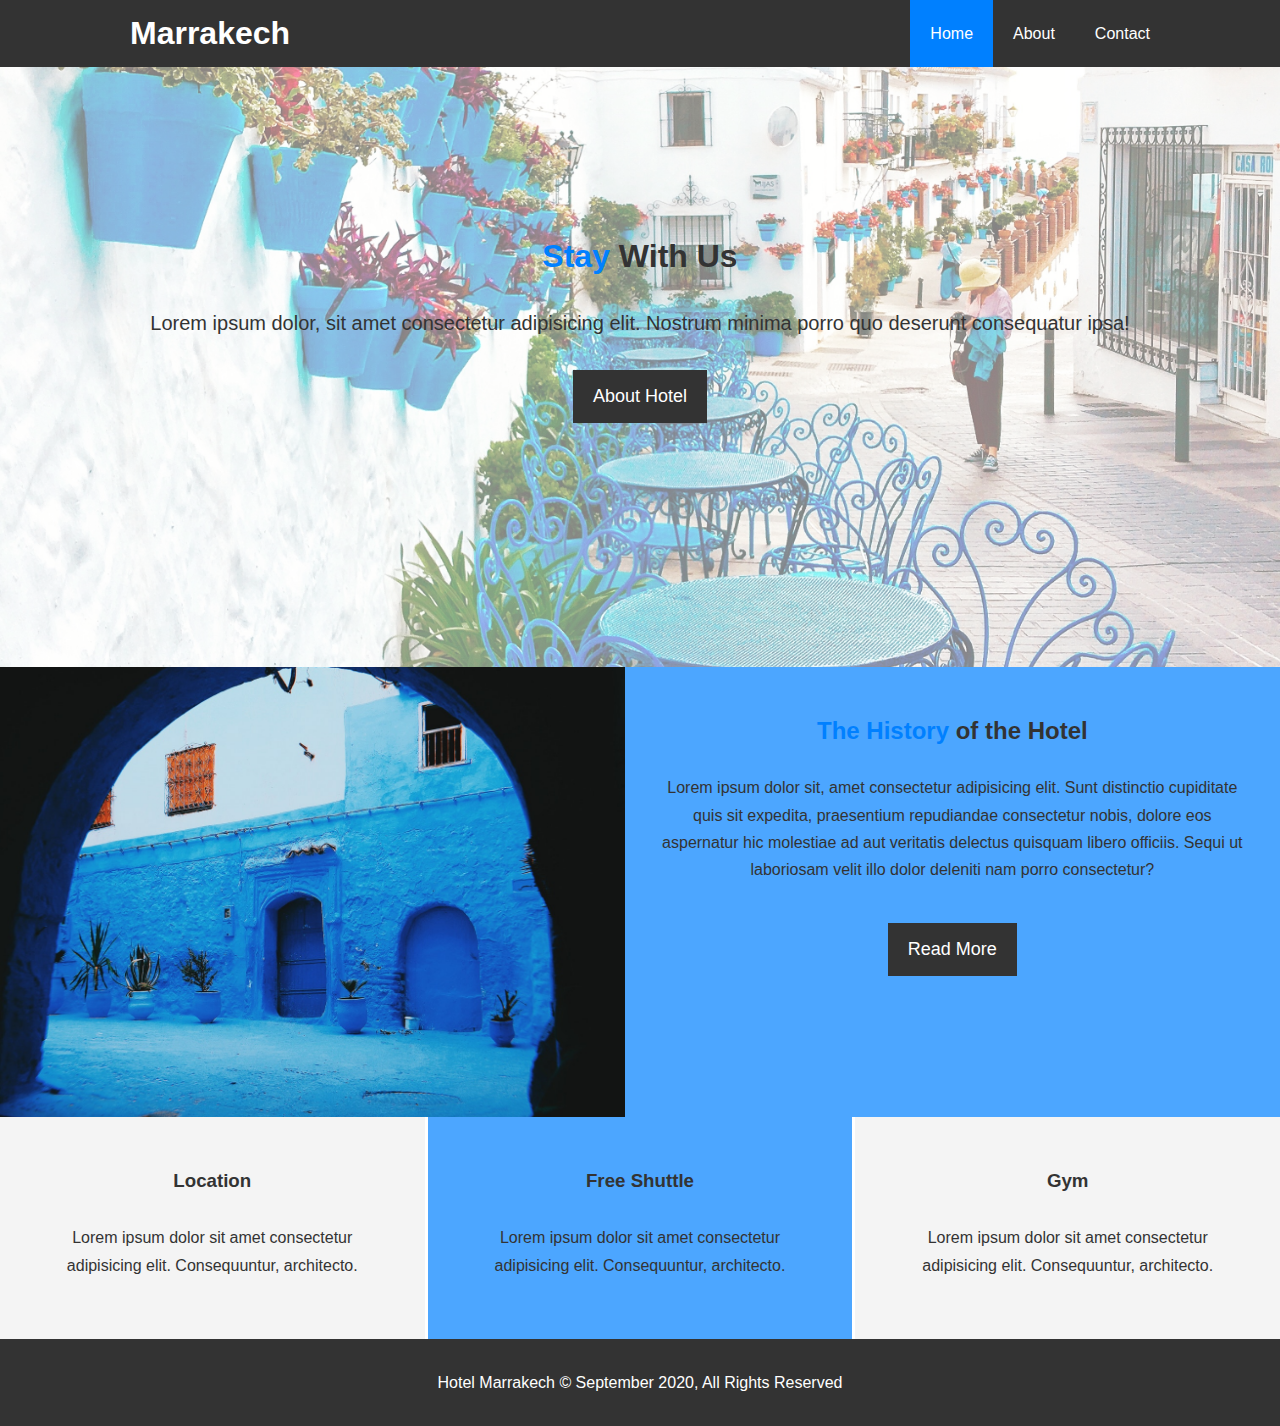
<file: index.html>
<!DOCTYPE html>
<html lang="en">
<head>
  <meta charset="UTF-8">
  <meta name="viewport" content="width=device-width, initial-scale=1.0">
  <meta name="description" content="Welcome to the most authentic hotel in Marrakech Morocco">
  <meta name="keywords" content="hotel, morroco, marrakech">
  <link rel="stylesheet" href="https://use.fontawesome.com/releases/v5.6.1/css/all.css" integrity="sha384-gfdkjb5BdAXd+lj+gudLWI+BXq4IuLW5IT+brZEZsLFm++aCMlF1V92rMkPaX4PP" crossorigin="anonymous">
  <link rel="stylesheet" href="style.css">
  <!-- <link rel="stylesheet" href="mobile.css"> -->
  <title>Hotel Marrakech | Welcome</title>
</head>
<body>
  <header>
    <nav id="navbar">
     <div class="box">
      <h1 class="logo"><a href=index.html">Marrakech</a></h1>
      
      <div class="hamIcon" onclick="toggleClass()">
        <h1>&#9776;</h1>
      </div>
        <ul class="mainMenu">
          <li><a href="index.html" class="current">Home</a></li>
          <li><a href="about.html">About</a></li>
          <li><a href="contact.html">Contact</a></li>
        </ul>
       </div>  
      </nav>

<script src="./script.js"></script>

<!-- Showcase -->

      <div class="showcase">
        <div class="container">
          <div class="showcase-bg"></div>
          <div class="showcase-content">
            <h1> <span class="text-primary">Stay</span> With Us</h1>
            <p class="white">Lorem ipsum dolor, sit amet consectetur adipisicing elit. Nostrum minima porro quo deserunt consequatur ipsa!</p>
            <a class="btn" href="about.html">About Hotel</a>
          </div>
        </div>
      </div>
  </header>

  <!-- Home Info -->

  <section id="home-info">
    <div class="info-img">
    </div>
    <div class="info-content">
      <h2><span class="text-primary">The History</span> of the Hotel</h2>
      <p>Lorem ipsum dolor sit, amet consectetur adipisicing elit. Sunt distinctio cupiditate quis sit expedita, praesentium repudiandae consectetur nobis, dolore eos aspernatur hic molestiae ad aut veritatis delectus quisquam libero officiis. Sequi ut laboriosam velit illo dolor deleniti nam porro consectetur?</p>
      <a href="about.html" class="btn">Read More</a>
    </div>
  </section>

  <!-- Amenities -->

  <section id="amenities">
    <div id="one" class="grid">
      <i class="fas fa-map-marked-alt fa-3x"></i>
      <h3>Location</h3>
      <p>Lorem ipsum dolor sit amet consectetur adipisicing elit. Consequuntur, architecto.</p>
    </div>
    <div id="two" class="grid">
      <i class="fas fa-bus-alt fa-3x"></i>
      <h3>Free Shuttle</h3>
      <p>Lorem ipsum dolor sit amet consectetur adipisicing elit. Consequuntur, architecto.</p>
    </div>
    <div id="three" class="grid">
      <i class="fas fa-dumbbell fa-3x"></i>
      <h3>Gym</h3>
      <p>Lorem ipsum dolor sit amet consectetur adipisicing elit. Consequuntur, architecto.</p>
    </div>
  </section>

 <!-- Footer -->

  <footer>
<p>Hotel Marrakech &copy; September 2020, All Rights Reserved</p>
  </footer>
</body>
</html>
</file>
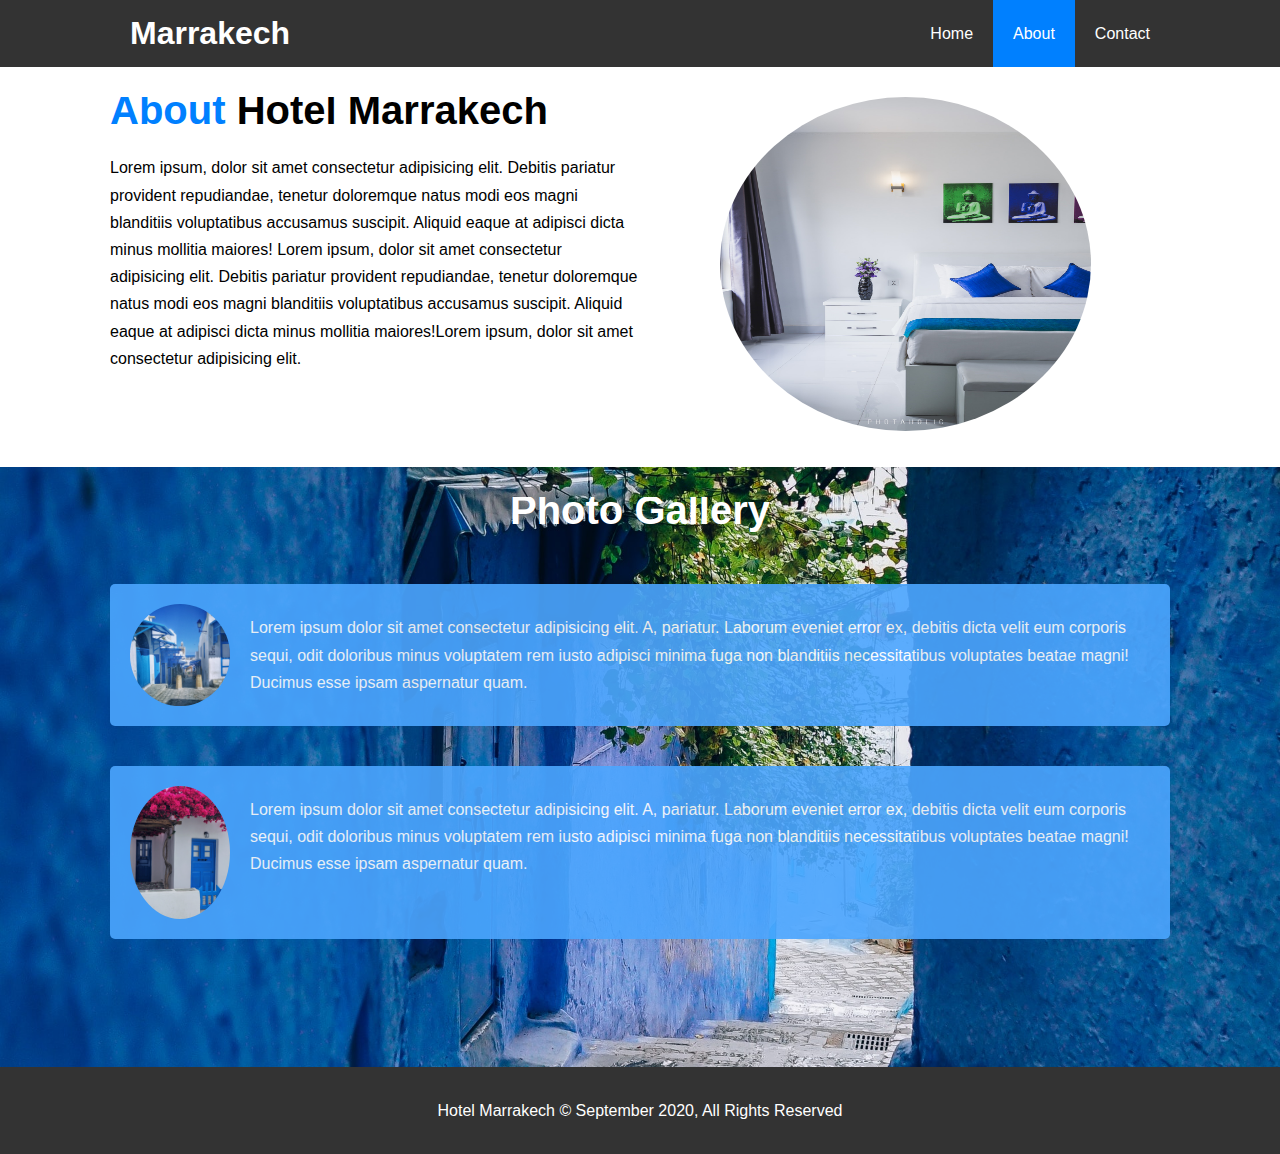
<file: about.html>
<!DOCTYPE html>
<html lang="en">
<head>
  <meta charset="UTF-8">
  <meta name="viewport" content="width=device-width, initial-scale=1.0">
  <link rel="stylesheet" href="style.css">
  <title>About</title>
</head>
<body>
  <header>
    <nav id="navbar">
     <div class="box">
      <h1 class="logo"><a href=index.html">Marrakech</a></h1>
        <ul>
          <li><a href="index.html">Home</a></li>
          <li><a href="about.html" class="current">About</a></li>
          <li><a href="contact.html">Contact</a></li>
        </ul>
       </div>  
      </nav>
  </header>
  
<!-- About Info -->

<section id="about-info">
  <div class="container">
    <div class="text-about">
      <h1><span class="text-primary">About</span> Hotel Marrakech</h1>
      <p>Lorem ipsum, dolor sit amet consectetur adipisicing elit. Debitis pariatur provident repudiandae, tenetur doloremque natus modi eos magni blanditiis voluptatibus accusamus suscipit. Aliquid eaque at adipisci dicta minus mollitia maiores! Lorem ipsum, dolor sit amet consectetur adipisicing elit. Debitis pariatur provident repudiandae, tenetur doloremque natus modi eos magni blanditiis voluptatibus accusamus suscipit. Aliquid eaque at adipisci dicta minus mollitia maiores!Lorem ipsum, dolor sit amet consectetur adipisicing elit.</p>
    </div>
    <div class="img-about">
      <img src="./img/pexels-malidate-van-833045.jpg" alt="hotel room">
    </div>
  </div>
</section>

<!-- Photo gallery -->

<section id="gallery">
  <div class="container">
    <h2>Photo Gallery</h2>
    <div class="gallery">
      <img src="./img/pexels-bedis-elacheche-891126.jpg" alt="hotel outdoor">
      <p>Lorem ipsum dolor sit amet consectetur adipisicing elit. A, pariatur. Laborum eveniet error ex, debitis dicta velit eum corporis sequi, odit doloribus minus voluptatem rem iusto adipisci minima fuga non blanditiis necessitatibus voluptates beatae magni! Ducimus esse ipsam aspernatur quam.</p>
    </div>
    <div class="gallery">
      <img src="./img/pexels-pixabay-462205.jpg" alt="hotel outdoor">
      <p>Lorem ipsum dolor sit amet consectetur adipisicing elit. A, pariatur. Laborum eveniet error ex, debitis dicta velit eum corporis sequi, odit doloribus minus voluptatem rem iusto adipisci minima fuga non blanditiis necessitatibus voluptates beatae magni! Ducimus esse ipsam aspernatur quam.</p>
    </div>
  </div>
</section>


 <!-- Footer -->

  <footer>
<p>Hotel Marrakech &copy; September 2020, All Rights Reserved</p>
  </footer>
</body>
</html>
</file>
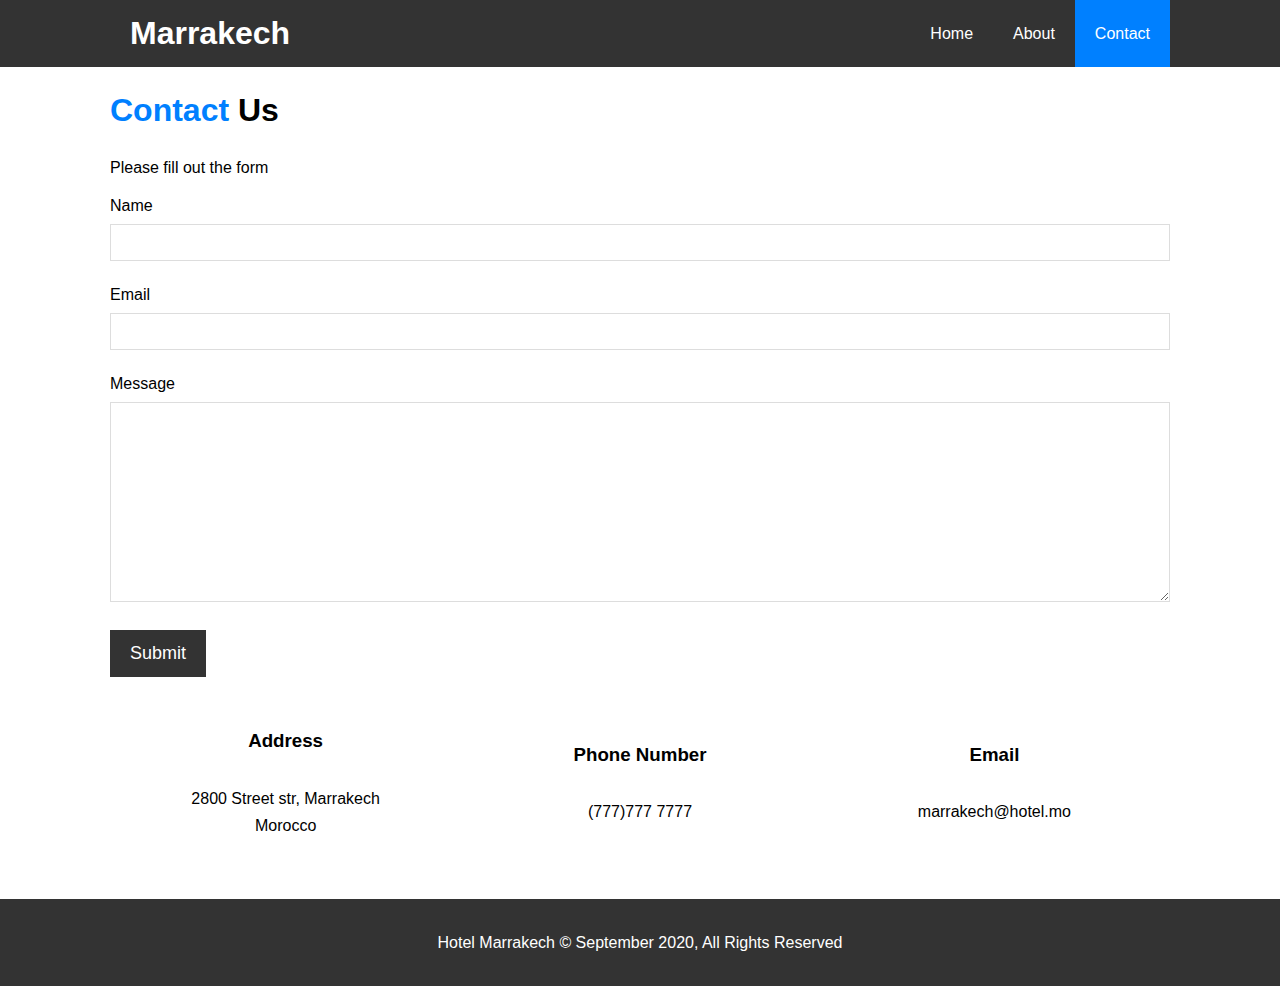
<file: contact.html>
<!DOCTYPE html>
<html lang="en">
<head>
  <meta charset="UTF-8">
  <link rel="stylesheet" href="https://use.fontawesome.com/releases/v5.6.1/css/all.css" integrity="sha384-gfdkjb5BdAXd+lj+gudLWI+BXq4IuLW5IT+brZEZsLFm++aCMlF1V92rMkPaX4PP" crossorigin="anonymous">
  <meta name="viewport" content="width=device-width, initial-scale=1.0">
  <link rel="stylesheet" href="style.css">
  <title>Contact</title>
</head>
<body>
  <header>
    <nav id="navbar">
     <div class="box">
      <h1 class="logo"><a href=index.html">Marrakech</a></h1>
        <ul>
          <li><a href="index.html">Home</a></li>
          <li><a href="about.html" >About</a></li>
          <li><a href="contact.html" class="current">Contact</a></li>
        </ul>
       </div>  
      </nav>
</header>

<!-- Contact -->

<section id="contact-form">
  <div class="container">
    <h1><span class="text-primary">Contact</span> Us</h1>
    <p>Please fill out the form</p>
    <form action="">
      <div class="form-group">
        <label for="name">Name</label>
        <input type="text" name="name" id="name">
      </div>
      <div class="form-group">
        <label for="email">Email</label>
        <input type="email" name="email" id="email">
      </div>
      <div class="form-group">
        <label for="message">Message</label>
        <textarea name="message" id="message"></textarea>
      </div>
      <button type="submit" class="btn">Submit</button>
    </form>
  </div>
</section>

<!-- Icons -->

<section id="contact-info">
  <div id="map" class="container">
    <div class="grid">
      <i class="fas fa-map-marked-alt fa-3x"></i>
      <h3>Address</h3>
      <p>2800 Street str, Marrakech Morocco</p>
    </div>
    <div id="phone" class="grid">
      <i class="fas fa-phone fa-3x"></i>
      <h3>Phone Number</h3>
      <p>(777)777 7777</p>
    </div>
    <div id="mail" class="grid">
      <i class="fas fa-envelope fa-3x"></i>
      <h3>Email</h3>
      <p>marrakech@hotel.mo</p>
    </div>

  </div>

</section>
  
 <!-- Footer -->

  <footer>
<p>Hotel Marrakech &copy; September 2020, All Rights Reserved</p>
  </footer>
</body>
</html>
</file>
<file: style.css>
* {
  margin: 0;
  padding: 0;
  box-sizing: border-box;
}

html, body {
  font-family: 'Segoe UI', Tahoma, Geneva, Verdana, sans-serif;
  line-height: 1.7em;
}

a {
  color: #333;
  text-decoration: none;
}

h1, h2, h3 {
  padding-bottom: 20px;
}

p {
  margin: 10px 0;
}

/* Mobile Responsive */

@media screen and (max-width: 768px) {

  #navbar .mainMenu {
    display: none;
  }
  #navbar .mainMenu.toggleCls{
    display: block;
  }
  }
  
  @media(min-width: 769px) {
    .hamIcon {
      display: none;
    }
  }
#navbar .logo {
  text-align: center;
}

#home-info {
  height: 550px;
}

/* Utilities */

.container {
margin: auto;
max-width: 1100px;
overflow: auto;
padding: 0 20px;
}

.text-primary {
  color: #0080ff;
}
.white {
  font-size: 20px;
}

.btn {
  display: inline-block;
  font-size: 18px;
  color: #fff;
  background: #333;
  padding: 13px 20px;
  border: none;
  cursor: pointer;
}

.btn:hover {
  background: #0080ff;
  color: #333;
}

/* Navbar */

.box {
  margin: auto;
  max-width: 1100px;
  overflow: auto;
  padding: 0 20px;
  display: flex;
  justify-content: space-between;
  align-items: center;
}

#navbar {
  background: #333;
  color: #fff;
  overflow: auto;
}

#navbar a {
  color: #fff;
} 

#navbar ul {
  display: flex;
  list-style: none;
}

nav ul li a {
  display: block;
  padding: 20px;
  text-align: center;
}

nav ul li a:hover,
nav ul li a.current {
  background: #0080ff;
}
nav .logo {
  padding: 0 20px;
}

/* Showcase */

.showcase-bg {
  background: url("./img/pexels-juany-jimenez-torres-2277653.jpg") no-repeat center center/cover;
  width: 100%;
  height: 100%;
  position: absolute;
  opacity: 0.5;
  top: 0;
  left: 0;
}

.showcase { 
  height: 600px;
  position: relative;
}

.showcase .showcase-content {
  color: #333;
  text-align: center;
  padding-top: 170px;
  position: relative;
}

.showcase .showcase-content h1 {
  font-style: 60px;
  line-height: 1.2em;
}

.showcase .showcase-content p {
  padding-bottom: 20px;
  line-height: 1.7em;
}

/* Home Info */
#home-info {
  height: 450px;
  display: flex;
  flex-direction: row;
  color: #fff;
}

#home-info .info-img {
  background: url("../img/pexels-samir-jammal-2215787.jpg") no-repeat center/cover;
  height: 100%;
  width: 100%;
}

#home-info .info-content {
  width: 100%;
  height: 100%;
  text-align: center;
  padding: 50px 30px;
  overflow: hidden;
  background-color: #4ca6ff;
  color: #333;
}
#home-info .info-content p {
  padding-bottom: 30px;
}

/* Amenities */

#amenities {
  display: grid;
  grid-template-columns: repeat(3, 1fr);
  grid-gap: 0.2rem;
  justify-items: space-around;
  align-items: center;
}

.grid {
  /* width: 33.3%; */
  padding: 50px;
  text-align: center;
}

.grid i {
  margin-bottom: 10px;
}

#one, #three {
  background-color: #f4f4f4;
  color: #333;
}
#two {
  background: #4ca6ff;
  color: #333;
}

/* Footer */

footer {
  text-align: center;
  background: #333;
  color: #fff;
  padding: 20px;
}

/* About Page */
#about-info {
  padding: 30px 0;
  height: 400px;
}
#about-info .container {
  display: flex;
}

#about-info .img-about {
  width: 50%;
  min-height: 50%;
}
#about-info .img-about img {
  display: block;
  margin: auto;
  width: 70%;
  height: 60%;
  border-radius: 50%;
}
#about-info .text-about {
  width: 50%;
  min-height: 50%;
}
#about-info .text-about h1 {
  font-size: 40px;
}

/* Photo gallery */
#gallery {
  height: 600px;
  background: url('./img/pexels-ricardo-esquivel-1580173.jpg') no-repeat center center/cover;
  padding-top: 40px;
  padding: 30px 0;
  color: #fff;
}

#gallery .gallery img {
width: 100px;
margin-right: 20px;
border-radius: 50%;
}

#gallery h2 {
  color: #fff;
  text-align: center;
  padding-bottom: 60px;
  font-size: 40px;
}
#gallery .gallery {
  padding: 20px;
  margin-bottom: 40px;
  border-radius: 5px;
  opacity: 0.9;
}
.gallery {
  background: #4ca6ff;
  color: #fff;
  margin: auto;
  display: flex;
  justify-content: space-between;
}
.gallery p {
  display: flex;
}

/* Contact */
#contact-info .container {
  display: grid;
  grid-template-columns: repeat(3, 1fr);
  grid-gap: 0.2rem;
  justify-items: space-around;
  align-items: center;
}

#contact-form .container {
  padding-top: 30px;
}
#contact-form .form-group {
  margin-bottom: 20px;
}

#contact-form label {
  display: block;
  margin-bottom: 5px;
}

#contact-form input,
#contact-form textarea {
width: 100%;
padding: 10px;
border: 1px #ddd solid;
}

#contact-form textarea {
  height: 200px;
}

/* Hamburger menu */
.hamIcon {
  background-color: transparent;
  border: 0;
  color: #fff;
  cursor: pointer;
  font-size: 20px;
  padding-top: 20px;
}

.hamIcon:focus {
  outline: none;
}
</file>
